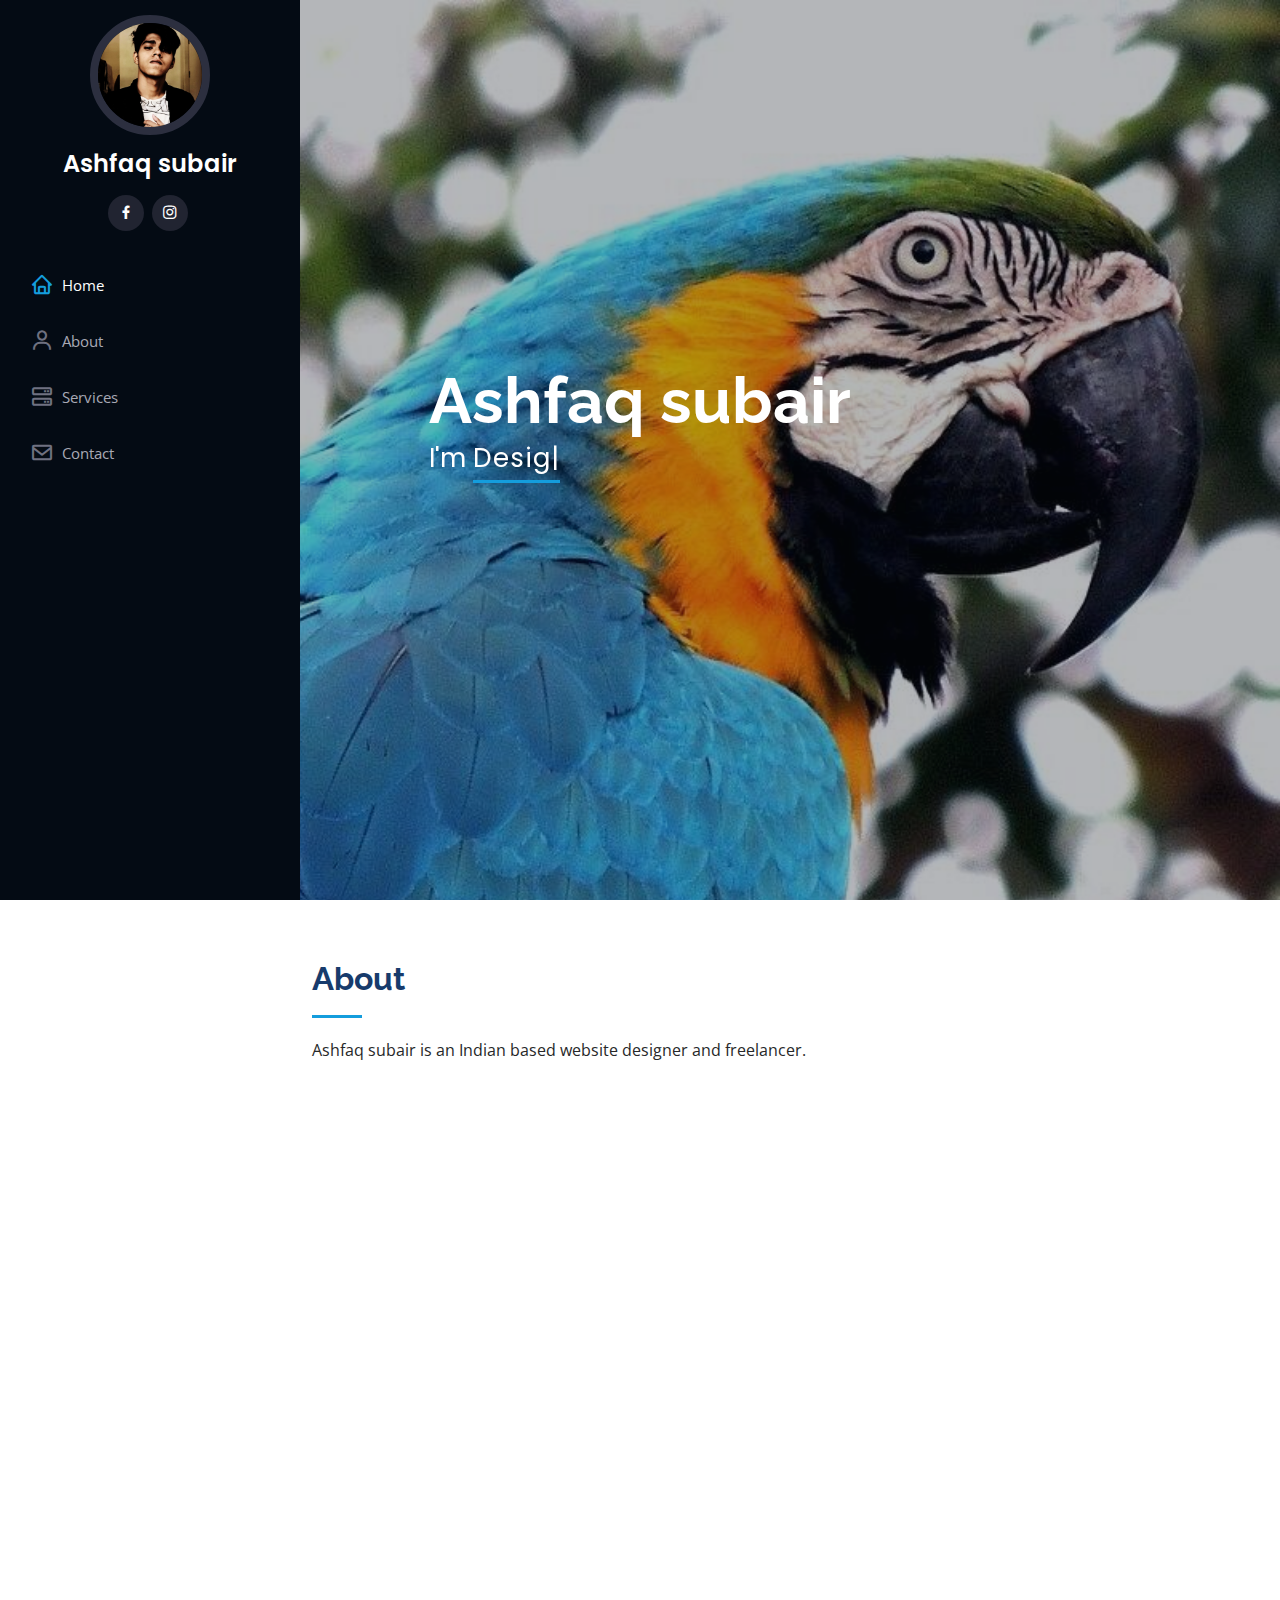
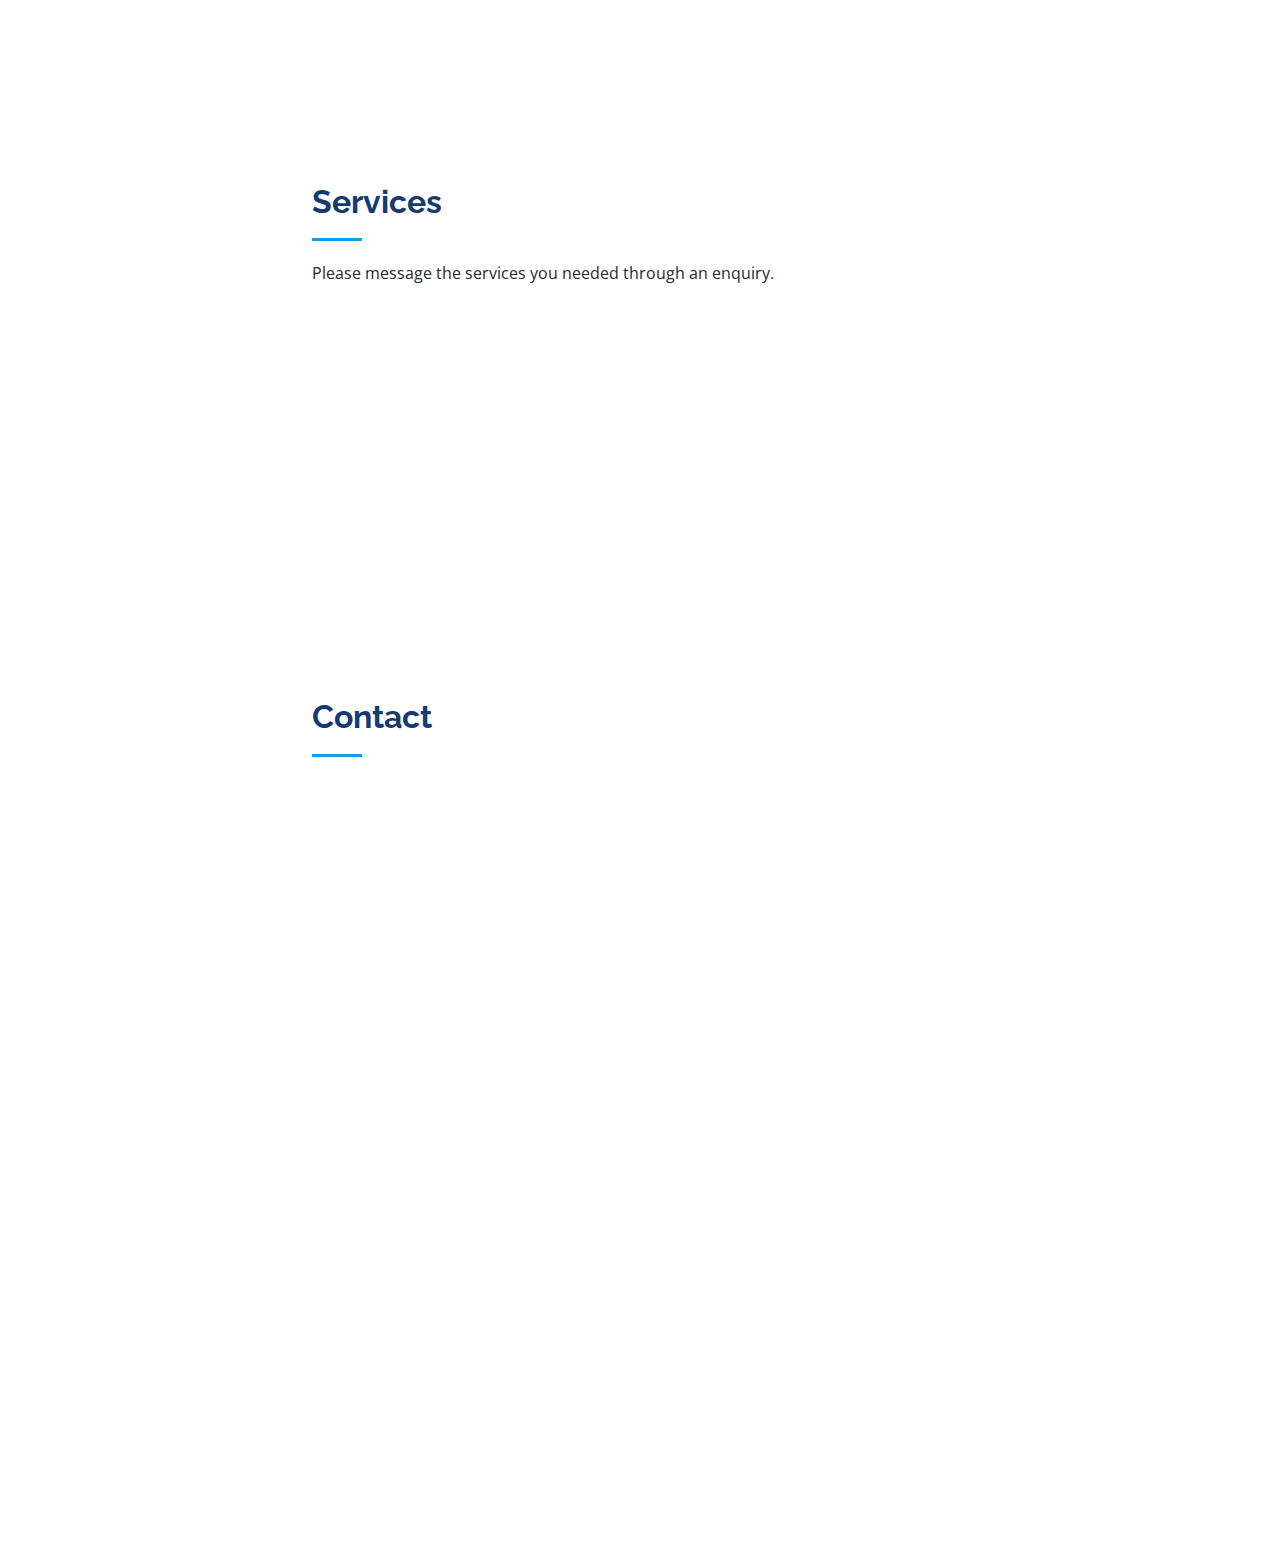
<file: index.html>
<!DOCTYPE html>
<html lang="en">

<head>
  <script data-ad-client="ca-pub-2950415067487313" async src="https://pagead2.googlesyndication.com/pagead/js/adsbygoogle.js"></script>
  <meta charset="utf-8">
  <meta content="width=device-width, initial-scale=1.0" name="viewport">

  <title>welcome</title>
  <meta content="" name="description">
  <meta content="" name="keywords">

  <!-- Favicons -->
  <link href="" rel="icon">
  <link href="assets/img/apple-touch-icon.png" rel="apple-touch-icon">

  <!-- Google Fonts -->
  <link href="https://fonts.googleapis.com/css?family=Open+Sans:300,300i,400,400i,600,600i,700,700i|Raleway:300,300i,400,400i,500,500i,600,600i,700,700i|Poppins:300,300i,400,400i,500,500i,600,600i,700,700i" rel="stylesheet">

  <!-- Vendor CSS Files -->
  <link href="assets/vendor/aos/aos.css" rel="stylesheet">
  <link href="assets/vendor/bootstrap/css/bootstrap.min.css" rel="stylesheet">
  <link href="assets/vendor/bootstrap-icons/bootstrap-icons.css" rel="stylesheet">
  <link href="assets/vendor/boxicons/css/boxicons.min.css" rel="stylesheet">
  <link href="assets/vendor/glightbox/css/glightbox.min.css" rel="stylesheet">
  <link href="assets/vendor/swiper/swiper-bundle.min.css" rel="stylesheet">
  <script src="https://ajax.googleapis.com/ajax/libs/jquery/3.5.1/jquery.min.js"></script>

  <!-- Template Main CSS File -->
  <link href="assets/css/style.css" rel="stylesheet">

  <!-- =======================================================
  * Template Name: iPortfolio - v3.2.0
  * Template URL: https://bootstrapmade.com/iportfolio-bootstrap-portfolio-websites-template/
  * Author: BootstrapMade.com
  * License: https://bootstrapmade.com/license/
  ======================================================== -->
</head>

<body>
 
  


  <!-- ======= Mobile nav toggle button ======= -->
  <i class="bi bi-list mobile-nav-toggle d-xl-none"></i>

  <!-- ======= Header ======= -->
  <header id="header">
    <div class="d-flex flex-column">

      <div class="profile">
        <img src="assets/img/profile-img.jpg" alt="" class="img-fluid rounded-circle">
        <h1 class="text-light"><a href="index.html">Ashfaq subair</a></h1>
        <div class="social-links mt-3 text-center">
          
          <a href="https://www.facebook.com/ashfaq.subair.9" class="facebook"><i class="bx bxl-facebook"></i></a>
          <a href="https://www.instagram.com/ashfaq_vava_10/?hl=en" class="instagram"><i class="bx bxl-instagram"></i></a>
          
        </div>
      </div>

      <nav id="navbar" class="nav-menu navbar">
        <ul>
          <li><a href="#hero" class="nav-link scrollto active"><i class="bx bx-home"></i> <span>Home</span></a></li>
          <li><a href="#about" class="nav-link scrollto"><i class="bx bx-user"></i> <span>About</span></a></li>
          
          <li><a href="#services" class="nav-link scrollto"><i class="bx bx-server"></i> <span>Services</span></a></li>
          <li><a href="#contact" class="nav-link scrollto"><i class="bx bx-envelope"></i> <span>Contact</span></a></li>
        </ul>
      </nav><!-- .nav-menu -->
    </div>
  </header><!-- End Header -->

  <!-- ======= Hero Section ======= -->
  <section id="hero" class="d-flex flex-column justify-content-center align-items-center">
    <div class="hero-container" data-aos="fade-in">
      <h1>Ashfaq subair</h1>
      <p>I'm <span class="typed" data-typed-items="Designer, Developer, Freelancer, Artist"></span></p>
    </div>
  </section><!-- End Hero -->

  <main id="main">

    <!-- ======= About Section ======= -->
    <section id="about" class="about">
      <div class="container">

        <div class="section-title">
          <h2>About</h2>
          <p>Ashfaq subair is an Indian based website designer and freelancer.</p>
        </div>

        <div class="row">
          <div class="col-lg-4" data-aos="fade-right">
            <img src="assets/img/profile-img.jpg" class="img-fluid" alt="">
          </div>
          <div class="col-lg-8 pt-4 pt-lg-0 content" data-aos="fade-left">
            <h3>Web Designer &amp; Developer.</h3>
            
            <div class="row">
              <div class="col-lg-6">
                <ul>
                  <li><i class="bi bi-chevron-right"></i> <strong>Birthday:</strong> <span>16 November 2002</span></li>
                  <li><i class="bi bi-chevron-right"></i> <strong>Website:</strong> <span>ashfaqsubair.tk</span></li>
                  <li><i class="bi bi-chevron-right"></i> <strong>Phone:</strong> <span>+91 9495287998</span></li>
                  <li><i class="bi bi-chevron-right"></i> <strong>City:</strong> <span>Kerala, India</span></li>
                </ul>
              </div>
              <div class="col-lg-6">
                <ul>
                  <li><i class="bi bi-chevron-right"></i> <strong>Age:</strong> <span>18</span></li>
                  <li><i class="bi bi-chevron-right"></i> <strong>Education:</strong> <span>+2</span></li>
                  <li><i class="bi bi-chevron-right"></i> <strong>Email:</strong> <span>ashfaq.subair5@gmail.com</span></li>
                  <li><i class="bi bi-chevron-right"></i> <strong>Freelance:</strong> <span>Available</span></li>
                </ul>
              </div>
            </div>
           <p></p>
          </div>
        </div>

      </div>
    </section><!-- End About Section -->
 


    <!-- ======= Facts Section ======= -->
    <section id="facts" class="facts">
      <div class="container">

        

        <div class="row no-gutters">

          <div class="col-lg-3 col-md-6 d-md-flex align-items-md-stretch" data-aos="fade-up">
            
          </div>

          <div class="col-lg-3 col-md-6 d-md-flex align-items-md-stretch" data-aos="fade-up" data-aos-delay="100">
            <div class="count-box">
              <i class="bi bi-journal-richtext"></i>
              <span data-purecounter-start="0" data-purecounter-end="100" data-purecounter-duration="1" class="purecounter"></span>
              <p><strong>Percent</strong> project submission guaranteed</p>
            </div>
          </div>

          <div class="col-lg-3 col-md-6 d-md-flex align-items-md-stretch" data-aos="fade-up" data-aos-delay="200">
            <div class="count-box">
              <i class="bi bi-headset"></i>
              <span data-purecounter-start="0" data-purecounter-end="24" data-purecounter-duration="1" class="purecounter"></span>
              <p><strong>Hours Of Support</strong></p>
            </div>
          </div>

          <div class="col-lg-3 col-md-6 d-md-flex align-items-md-stretch" data-aos="fade-up" data-aos-delay="300">
            
          </div>

        </div>

      </div>
    </section><!-- End Facts Section -->






    <!-- ======= Services Section ======= -->
    <section id="services" class="services">
      <div class="container">

        <div class="section-title">
          <h2>Services</h2>
          <p>Please message the services you needed through an enquiry.</p>
        </div>

        <div class="row">
          <div class="col-lg-4 col-md-6 icon-box" data-aos="fade-up">
            <div class="icon"><i class="bi bi-briefcase"></i></div>
            <h4 class="title"><a>Web designing</a></h4>
            <p class="description">Designs HTML/CSS templates</p>
          </div>
          <div class="col-lg-4 col-md-6 icon-box" data-aos="fade-up" data-aos-delay="100">
            <div class="icon"><i class="bi bi-card-checklist"></i></div>
            <h4 class="title"><a>Personal static HTML/CSS websites</a></h4>
            <p class="description">Developing personal HTML/CSS Static websites</p>
          </div>
          <div class="col-lg-4 col-md-6 icon-box" data-aos="fade-up" data-aos-delay="200">
            <div class="icon"><i class="bi bi-bar-chart"></i></div>
            <h4 class="title"><a>E-commerce/shopping websites</a></h4>
            <p class="description">Developing E-commerce websites for your store</p>
          </div>
           <div class="col-lg-4 col-md-6 icon-box" data-aos="fade-up" data-aos-delay="200">
            <div class="icon"><i class="bi bi-brush-fill"></i></div>
            <h4 class="title"><a>Pencil drawing art works</a></h4>
            <p class="description">Drawing commissioned pencil drawing works</p>
          </div>
          
        </div>

      </div>
    </section><!-- End Services Section -->

  

    <!-- ======= Contact Section ======= -->
    <section id="contact" class="contact">
      <div class="container">

        <div class="section-title">
          <h2>Contact</h2>
          <p></p>
        </div>

        <div class="row" data-aos="fade-in">

          <div class="col-lg-5 d-flex align-items-stretch">
            <div class="info">
              <div class="address">
                <i class="bi bi-geo-alt"></i>
                <h4>Location:</h4>
                <p>KL SH 39, Chokkad, Kerala 679339, India</p>
              </div>

              <div class="email">
                <i class="bi bi-envelope"></i>
                <h4>Email:</h4>
                <p>ashfaq.subair5@gmail.com</p>
              </div>

              <div class="phone">
                <i class="bi bi-phone"></i>
                <h4>Call:</h4>
                <p>+91 9495287998</p>
              </div>

              <iframe src="https://maps.google.com/maps?q=KL%20SH%2039,%20Chokkad,%20Kerala%20679339,%20India&t=&z=13&ie=UTF8&iwloc=&output=embed" frameborder="0" style="border:0; width: 100%; height: 290px;" allowfullscreen></iframe>
            </div>

          </div>

          <div class="col-lg-7 mt-5 mt-lg-0 d-flex align-items-stretch">
            <form action="" role="form" class="gform">
              <div class="row">
                <div class="form-group col-md-6">
                  <label for="name">Your Name</label>
                  <input type="text" name="name" class="form-control" id="name" required>
                </div>
                <div class="form-group col-md-6">
                  <label for="name">Your Email</label>
                  <input type="email" class="form-control" name="email" id="email" required>
                </div>
              </div>
              <div class="form-group">
                <label for="name">Subject</label>
                <input type="text" class="form-control" name="subject" id="subject" required>
              </div>
              <div class="form-group">
                <label for="name">Message</label>
                <textarea class="form-control" name="message" rows="10" required></textarea>
              </div>
              <div class="my-3">
                <div class="loading">Loading</div>
                <div class="error-message"></div>
                <div class="sent-message">Your message has been sent. Thank you!</div>
              </div>
              <div class="text-center"><button type="submit">Send Message</button></div>
            </form>
          </div>

        </div>

      </div>
    </section><!-- End Contact Section -->

  </main><!-- End #main -->

  <!-- ======= Footer ======= -->
  <footer id="footer">
    <div class="container">
      
      <div class="credits">
        <!-- All the links in the footer should remain intact. -->
        <!-- You can delete the links only if you purchased the pro version. -->
        <!-- Licensing information: https://bootstrapmade.com/license/ -->
        <!-- Purchase the pro version with working PHP/AJAX contact form: https://bootstrapmade.com/iportfolio-bootstrap-portfolio-websites-template/ -->
        
      </div>
    </div>
  </footer><!-- End  Footer -->

  <a href="#" class="back-to-top d-flex align-items-center justify-content-center"><i class="bi bi-arrow-up-short"></i></a>

  <!-- Vendor JS Files -->
  <script src="assets/vendor/aos/aos.js"></script>
  <script src="assets/vendor/bootstrap/js/bootstrap.bundle.min.js"></script>
  <script src="assets/vendor/glightbox/js/glightbox.min.js"></script>
  <script src="assets/vendor/isotope-layout/isotope.pkgd.min.js"></script>
  <script src="assets/vendor/php-email-form/validate.js"></script>
  <script src="assets/vendor/purecounter/purecounter.js"></script>
  <script src="assets/vendor/swiper/swiper-bundle.min.js"></script>
  <script src="assets/vendor/typed.js/typed.min.js"></script>
  <script src="assets/vendor/waypoints/noframework.waypoints.js"></script>

  <!-- Template Main JS File -->
  <script src="assets/js/main.js"></script>
  
</script>
<script>
  $(".gform").submit((e)=>{
      e.preventDefault()
      $.ajax({
          url:"https://script.google.com/macros/s/AKfycbxrpmm9RmIm38_T-6iOPUj9fiol_9BDo2j6csTkxaWGAa0frmzQdzSWeBHqd7JtW8YhRQ/exec",
          data:$(".gform").serialize(),
          method:"post",
          
          success:function (response){
              alert("Form submitted successfully. A reply will be send soon by email.Thank you ")
              window.location.reload()
              //window.location.href="https://google.com"
          },
          error:function (err){
              alert("Something Error")

          }
      })
  })
</script>

</body>

</html>
</file>
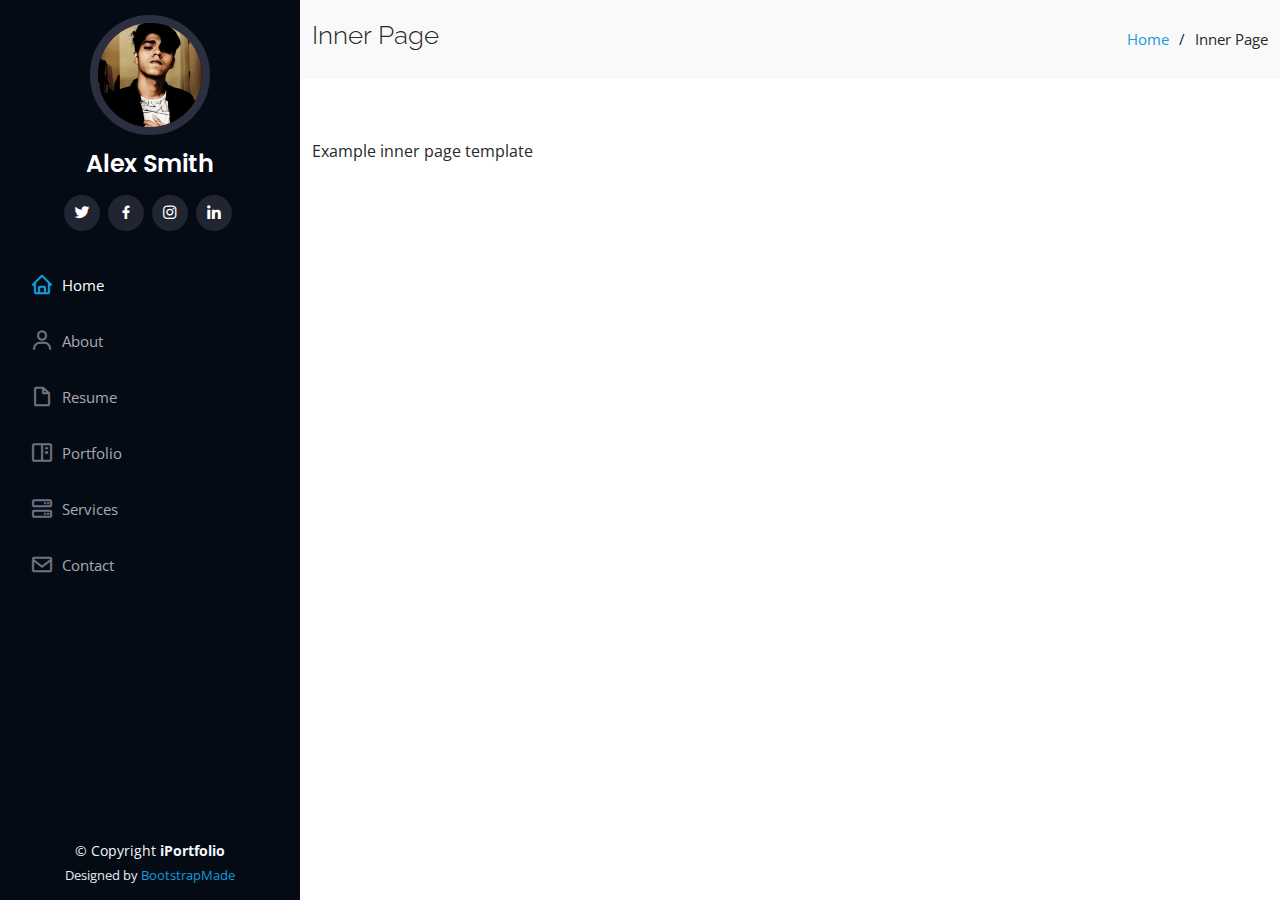
<file: inner-page.html>
<!DOCTYPE html>
<html lang="en">

<head>
  <meta charset="utf-8">
  <meta content="width=device-width, initial-scale=1.0" name="viewport">

  <title>Inner Page - iPortfolio Bootstrap Template</title>
  <meta content="" name="description">
  <meta content="" name="keywords">

  <!-- Favicons -->
  <link href="assets/img/favicon.png" rel="icon">
  <link href="assets/img/apple-touch-icon.png" rel="apple-touch-icon">

  <!-- Google Fonts -->
  <link href="https://fonts.googleapis.com/css?family=Open+Sans:300,300i,400,400i,600,600i,700,700i|Raleway:300,300i,400,400i,500,500i,600,600i,700,700i|Poppins:300,300i,400,400i,500,500i,600,600i,700,700i" rel="stylesheet">

  <!-- Vendor CSS Files -->
  <link href="assets/vendor/aos/aos.css" rel="stylesheet">
  <link href="assets/vendor/bootstrap/css/bootstrap.min.css" rel="stylesheet">
  <link href="assets/vendor/bootstrap-icons/bootstrap-icons.css" rel="stylesheet">
  <link href="assets/vendor/boxicons/css/boxicons.min.css" rel="stylesheet">
  <link href="assets/vendor/glightbox/css/glightbox.min.css" rel="stylesheet">
  <link href="assets/vendor/swiper/swiper-bundle.min.css" rel="stylesheet">

  <!-- Template Main CSS File -->
  <link href="assets/css/style.css" rel="stylesheet">

  <!-- =======================================================
  * Template Name: iPortfolio - v3.2.0
  * Template URL: https://bootstrapmade.com/iportfolio-bootstrap-portfolio-websites-template/
  * Author: BootstrapMade.com
  * License: https://bootstrapmade.com/license/
  ======================================================== -->
</head>

<body>

  <!-- ======= Mobile nav toggle button ======= -->
  <i class="bi bi-list mobile-nav-toggle d-xl-none"></i>

  <!-- ======= Header ======= -->
  <header id="header">
    <div class="d-flex flex-column">

      <div class="profile">
        <img src="assets/img/profile-img.jpg" alt="" class="img-fluid rounded-circle">
        <h1 class="text-light"><a href="index.html">Alex Smith</a></h1>
        <div class="social-links mt-3 text-center">
          <a href="#" class="twitter"><i class="bx bxl-twitter"></i></a>
          <a href="#" class="facebook"><i class="bx bxl-facebook"></i></a>
          <a href="#" class="instagram"><i class="bx bxl-instagram"></i></a>
        
          <a href="#" class="linkedin"><i class="bx bxl-linkedin"></i></a>
        </div>
      </div>

      <nav id="navbar" class="nav-menu navbar">
        <ul>
          <li><a href="#hero" class="nav-link scrollto active"><i class="bx bx-home"></i> <span>Home</span></a></li>
          <li><a href="#about" class="nav-link scrollto"><i class="bx bx-user"></i> <span>About</span></a></li>
          <li><a href="#resume" class="nav-link scrollto"><i class="bx bx-file-blank"></i> <span>Resume</span></a></li>
          <li><a href="#portfolio" class="nav-link scrollto"><i class="bx bx-book-content"></i> <span>Portfolio</span></a></li>
          <li><a href="#services" class="nav-link scrollto"><i class="bx bx-server"></i> <span>Services</span></a></li>
          <li><a href="#contact" class="nav-link scrollto"><i class="bx bx-envelope"></i> <span>Contact</span></a></li>
        </ul>
      </nav><!-- .nav-menu -->
    </div>
  </header><!-- End Header -->

  <main id="main">

    <!-- ======= Breadcrumbs ======= -->
    <section class="breadcrumbs">
      <div class="container">

        <div class="d-flex justify-content-between align-items-center">
          <h2>Inner Page</h2>
          <ol>
            <li><a href="index.html">Home</a></li>
            <li>Inner Page</li>
          </ol>
        </div>

      </div>
    </section><!-- End Breadcrumbs -->

    <section class="inner-page">
      <div class="container">
        <p>
          Example inner page template
        </p>
      </div>
    </section>

  </main><!-- End #main -->

  <!-- ======= Footer ======= -->
  <footer id="footer">
    <div class="container">
      <div class="copyright">
        &copy; Copyright <strong><span>iPortfolio</span></strong>
      </div>
      <div class="credits">
        <!-- All the links in the footer should remain intact. -->
        <!-- You can delete the links only if you purchased the pro version. -->
        <!-- Licensing information: https://bootstrapmade.com/license/ -->
        <!-- Purchase the pro version with working PHP/AJAX contact form: https://bootstrapmade.com/iportfolio-bootstrap-portfolio-websites-template/ -->
        Designed by <a href="https://bootstrapmade.com/">BootstrapMade</a>
      </div>
    </div>
  </footer><!-- End  Footer -->

  <a href="#" class="back-to-top d-flex align-items-center justify-content-center"><i class="bi bi-arrow-up-short"></i></a>

  <!-- Vendor JS Files -->
  <script src="assets/vendor/aos/aos.js"></script>
  <script src="assets/vendor/bootstrap/js/bootstrap.bundle.min.js"></script>
  <script src="assets/vendor/glightbox/js/glightbox.min.js"></script>
  <script src="assets/vendor/isotope-layout/isotope.pkgd.min.js"></script>
  <script src="assets/vendor/php-email-form/validate.js"></script>
  <script src="assets/vendor/purecounter/purecounter.js"></script>
  <script src="assets/vendor/swiper/swiper-bundle.min.js"></script>
  <script src="assets/vendor/typed.js/typed.min.js"></script>
  <script src="assets/vendor/waypoints/noframework.waypoints.js"></script>

  <!-- Template Main JS File -->
  <script src="assets/js/main.js"></script>

</body>

</html>
</file>
<file: assets/css/style.css>
/**
* Template Name: iPortfolio - v3.2.0
* Template URL: https://bootstrapmade.com/iportfolio-bootstrap-portfolio-websites-template/
* Author: BootstrapMade.com
* License: https://bootstrapmade.com/license/
*/

/*--------------------------------------------------------------
# General
--------------------------------------------------------------*/
body {
  font-family: "Open Sans", sans-serif;
  color: #272829;
}

a {
  color: #149ddd;
  text-decoration: none;
}

a:hover {
  color: #37b3ed;
  text-decoration: none;
}

h1, h2, h3, h4, h5, h6 {
  font-family: "Raleway", sans-serif;
}

/*--------------------------------------------------------------
# Back to top button
--------------------------------------------------------------*/
.back-to-top {
  position: fixed;
  visibility: hidden;
  opacity: 0;
  right: 15px;
  bottom: 15px;
  z-index: 996;
  background: #149ddd;
  width: 40px;
  height: 40px;
  border-radius: 50px;
  transition: all 0.4s;
}

.back-to-top i {
  font-size: 28px;
  color: #fff;
  line-height: 0;
}

.back-to-top:hover {
  background: #2eafec;
  color: #fff;
}

.back-to-top.active {
  visibility: visible;
  opacity: 1;
}

/*--------------------------------------------------------------
# Header
--------------------------------------------------------------*/
#header {
  position: fixed;
  top: 0;
  left: 0;
  bottom: 0;
  width: 300px;
  transition: all ease-in-out 0.5s;
  z-index: 9997;
  transition: all 0.5s;
  padding: 0 15px;
  background: #040b14;
  overflow-y: auto;
}

#header .profile img {
  margin: 15px auto;
  display: block;
  width: 120px;
  border: 8px solid #2c2f3f;
}

#header .profile h1 {
  font-size: 24px;
  margin: 0;
  padding: 0;
  font-weight: 600;
  -moz-text-align-last: center;
  text-align-last: center;
  font-family: "Poppins", sans-serif;
}

#header .profile h1 a, #header .profile h1 a:hover {
  color: #fff;
  text-decoration: none;
}

#header .profile .social-links a {
  font-size: 18px;
  display: inline-block;
  background: #212431;
  color: #fff;
  line-height: 1;
  padding: 8px 0;
  margin-right: 4px;
  border-radius: 50%;
  text-align: center;
  width: 36px;
  height: 36px;
  transition: 0.3s;
}

#header .profile .social-links a:hover {
  background: #149ddd;
  color: #fff;
  text-decoration: none;
}

#main {
  margin-left: 300px;
}

@media (max-width: 1199px) {
  #header {
    left: -300px;
  }
  #main {
    margin-left: 0;
  }
}

/*--------------------------------------------------------------
# Navigation Menu
--------------------------------------------------------------*/
/* Desktop Navigation */
.nav-menu {
  padding: 30px 0 0 0;
}

.nav-menu * {
  margin: 0;
  padding: 0;
  list-style: none;
}

.nav-menu > ul > li {
  position: relative;
  white-space: nowrap;
}

.nav-menu a {
  display: flex;
  align-items: center;
  color: #a8a9b4;
  padding: 12px 15px;
  margin-bottom: 8px;
  transition: 0.3s;
  font-size: 15px;
}

.nav-menu a i {
  font-size: 24px;
  padding-right: 8px;
  color: #6f7180;
}

.nav-menu a:hover, .nav-menu .active, .nav-menu li:hover > a {
  text-decoration: none;
  color: #fff;
}

.nav-menu a:hover i, .nav-menu .active i, .nav-menu li:hover > a i {
  color: #149ddd;
}

/* Mobile Navigation */
.mobile-nav-toggle {
  position: fixed;
  right: 15px;
  top: 15px;
  z-index: 9998;
  border: 0;
  font-size: 24px;
  transition: all 0.4s;
  outline: none !important;
  background-color: #149ddd;
  color: #fff;
  width: 40px;
  height: 40px;
  display: inline-flex;
  align-items: center;
  justify-content: center;
  line-height: 0;
  border-radius: 50px;
  cursor: pointer;
}

.mobile-nav-active {
  overflow: hidden;
}

.mobile-nav-active #header {
  left: 0;
}

/*--------------------------------------------------------------
# Hero Section
--------------------------------------------------------------*/
#hero {
  width: 100%;
  height: 100vh;
  background: url("../img/hero-bg.jpg") top center;
  background-size: cover;
  
}

#hero:before {
  content: "";
  background: rgba(5, 13, 24, 0.3);
  position: absolute;
  bottom: 0;
  top: 0;
  left: 0;
  right: 0;
  z-index: 1;
}

#hero .hero-container {
  position: relative;
  z-index: 2;
  min-width: 300px;
}

#hero h1 {
  margin: 0 0 10px 0;
  font-size: 64px;
  font-weight: 700;
  line-height: 56px;
  color: #fff;
}

#hero p {
  color: #fff;
  margin-bottom: 50px;
  font-size: 26px;
  font-family: "Poppins", sans-serif;
}

#hero p span {
  color: #fff;
  padding-bottom: 4px;
  letter-spacing: 1px;
  border-bottom: 3px solid #149ddd;
}

@media (min-width: 1024px) {
  #hero {
    background-attachment: fixed;
  }
}

@media (max-width: 768px) {
  #hero h1 {
    font-size: 28px;
    line-height: 36px;
  }
  #hero h2 {
    font-size: 18px;
    line-height: 24px;
    margin-bottom: 30px;
  }
}

/*--------------------------------------------------------------
# Sections General
--------------------------------------------------------------*/
section {
  padding: 60px 0;
  overflow: hidden;
}

.section-bg {
  background: #f5f8fd;
}

.section-title {
  padding-bottom: 30px;
}

.section-title h2 {
  font-size: 32px;
  font-weight: bold;
  margin-bottom: 20px;
  padding-bottom: 20px;
  position: relative;
  color: #173b6c;
}

.section-title h2::after {
  content: '';
  position: absolute;
  display: block;
  width: 50px;
  height: 3px;
  background: #149ddd;
  bottom: 0;
  left: 0;
}

.section-title p {
  margin-bottom: 0;
}

/*--------------------------------------------------------------
# About
--------------------------------------------------------------*/
.about .content h3 {
  font-weight: 700;
  font-size: 26px;
  color: #173b6c;
}

.about .content ul {
  list-style: none;
  padding: 0;
}

.about .content ul li {
  margin-bottom: 20px;
  display: flex;
  align-items: center;
}

.about .content ul strong {
  margin-right: 10px;
}

.about .content ul i {
  font-size: 16px;
  margin-right: 5px;
  color: #149ddd;
  line-height: 0;
}

.about .content p:last-child {
  margin-bottom: 0;
}

/*--------------------------------------------------------------
# Facts
--------------------------------------------------------------*/
.facts {
  padding-bottom: 30px;
}

.facts .count-box {
  padding: 30px;
  width: 100%;
}

.facts .count-box i {
  display: block;
  font-size: 44px;
  color: #149ddd;
  float: left;
  line-height: 0;
}

.facts .count-box span {
  font-size: 48px;
  line-height: 40px;
  display: block;
  font-weight: 700;
  color: #050d18;
  margin-left: 60px;
}

.facts .count-box p {
  padding: 15px 0 0 0;
  margin: 0 0 0 60px;
  font-family: "Raleway", sans-serif;
  font-size: 14px;
  color: #122f57;
}

.facts .count-box a {
  font-weight: 600;
  display: block;
  margin-top: 20px;
  color: #122f57;
  font-size: 15px;
  font-family: "Poppins", sans-serif;
  transition: ease-in-out 0.3s;
}

.facts .count-box a:hover {
  color: #1f5297;
}

/*--------------------------------------------------------------
# Akills
--------------------------------------------------------------*/
.skills .progress {
  height: 60px;
  display: block;
  background: none;
  border-radius: 0;
}

.skills .progress .skill {
  padding: 0;
  margin: 0 0 6px 0;
  text-transform: uppercase;
  display: block;
  font-weight: 600;
  font-family: "Poppins", sans-serif;
  color: #050d18;
}

.skills .progress .skill .val {
  float: right;
  font-style: normal;
}

.skills .progress-bar-wrap {
  background: #dce8f8;
  height: 10px;
}

.skills .progress-bar {
  width: 1px;
  height: 10px;
  transition: .9s;
  background-color: #149ddd;
}

/*--------------------------------------------------------------
# Resume
--------------------------------------------------------------*/
.resume .resume-title {
  font-size: 26px;
  font-weight: 700;
  margin-top: 20px;
  margin-bottom: 20px;
  color: #050d18;
}

.resume .resume-item {
  padding: 0 0 20px 20px;
  margin-top: -2px;
  border-left: 2px solid #1f5297;
  position: relative;
}

.resume .resume-item h4 {
  line-height: 18px;
  font-size: 18px;
  font-weight: 600;
  text-transform: uppercase;
  font-family: "Poppins", sans-serif;
  color: #050d18;
  margin-bottom: 10px;
}

.resume .resume-item h5 {
  font-size: 16px;
  background: #e4edf9;
  padding: 5px 15px;
  display: inline-block;
  font-weight: 600;
  margin-bottom: 10px;
}

.resume .resume-item ul {
  padding-left: 20px;
}

.resume .resume-item ul li {
  padding-bottom: 10px;
}

.resume .resume-item:last-child {
  padding-bottom: 0;
}

.resume .resume-item::before {
  content: "";
  position: absolute;
  width: 16px;
  height: 16px;
  border-radius: 50px;
  left: -9px;
  top: 0;
  background: #fff;
  border: 2px solid #1f5297;
}

/*--------------------------------------------------------------
# Portfolio
--------------------------------------------------------------*/
.portfolio .portfolio-item {
  margin-bottom: 30px;
}

.portfolio #portfolio-flters {
  padding: 0;
  margin: 0 auto 35px auto;
  list-style: none;
  text-align: center;
  background: #fff;
  border-radius: 50px;
  padding: 2px 15px;
}

.portfolio #portfolio-flters li {
  cursor: pointer;
  display: inline-block;
  padding: 10px 15px 8px 15px;
  font-size: 14px;
  font-weight: 600;
  line-height: 1;
  text-transform: uppercase;
  color: #272829;
  margin-bottom: 5px;
  transition: all 0.3s ease-in-out;
}

.portfolio #portfolio-flters li:hover, .portfolio #portfolio-flters li.filter-active {
  color: #149ddd;
}

.portfolio #portfolio-flters li:last-child {
  margin-right: 0;
}

.portfolio .portfolio-wrap {
  transition: 0.3s;
  position: relative;
  overflow: hidden;
  z-index: 1;
}

.portfolio .portfolio-wrap::before {
  content: "";
  background: rgba(255, 255, 255, 0.5);
  position: absolute;
  left: 0;
  right: 0;
  top: 0;
  bottom: 0;
  transition: all ease-in-out 0.3s;
  z-index: 2;
  opacity: 0;
}

.portfolio .portfolio-wrap .portfolio-links {
  opacity: 1;
  left: 0;
  right: 0;
  bottom: -60px;
  z-index: 3;
  position: absolute;
  transition: all ease-in-out 0.3s;
  display: flex;
  justify-content: center;
}

.portfolio .portfolio-wrap .portfolio-links a {
  color: #fff;
  font-size: 28px;
  text-align: center;
  background: rgba(20, 157, 221, 0.75);
  transition: 0.3s;
  width: 50%;
}

.portfolio .portfolio-wrap .portfolio-links a:hover {
  background: rgba(20, 157, 221, 0.95);
}

.portfolio .portfolio-wrap .portfolio-links a + a {
  border-left: 1px solid #37b3ed;
}

.portfolio .portfolio-wrap:hover::before {
  top: 0;
  left: 0;
  right: 0;
  bottom: 0;
  opacity: 1;
}

.portfolio .portfolio-wrap:hover .portfolio-links {
  opacity: 1;
  bottom: 0;
}

/*--------------------------------------------------------------
# Portfolio Details
--------------------------------------------------------------*/
.portfolio-details {
  padding-top: 40px;
}

.portfolio-details .portfolio-details-slider img {
  width: 100%;
}

.portfolio-details .portfolio-details-slider .swiper-pagination {
  margin-top: 20px;
  position: relative;
}

.portfolio-details .portfolio-details-slider .swiper-pagination .swiper-pagination-bullet {
  width: 12px;
  height: 12px;
  background-color: #fff;
  opacity: 1;
  border: 1px solid #149ddd;
}

.portfolio-details .portfolio-details-slider .swiper-pagination .swiper-pagination-bullet-active {
  background-color: #149ddd;
}

.portfolio-details .portfolio-info {
  padding: 30px;
  box-shadow: 0px 0 30px rgba(5, 13, 24, 0.08);
}

.portfolio-details .portfolio-info h3 {
  font-size: 22px;
  font-weight: 700;
  margin-bottom: 20px;
  padding-bottom: 20px;
  border-bottom: 1px solid #eee;
}

.portfolio-details .portfolio-info ul {
  list-style: none;
  padding: 0;
  font-size: 15px;
}

.portfolio-details .portfolio-info ul li + li {
  margin-top: 10px;
}

.portfolio-details .portfolio-description {
  padding-top: 30px;
}

.portfolio-details .portfolio-description h2 {
  font-size: 26px;
  font-weight: 700;
  margin-bottom: 20px;
}

.portfolio-details .portfolio-description p {
  padding: 0;
}

/*--------------------------------------------------------------
# Services
--------------------------------------------------------------*/
.services .icon-box {
  margin-bottom: 20px;
}

.services .icon {
  float: left;
  display: flex;
  align-items: center;
  justify-content: center;
  width: 54px;
  height: 54px;
  background: #149ddd;
  border-radius: 50%;
  transition: 0.5s;
  border: 1px solid #149ddd;
}

.services .icon i {
  color: #fff;
  font-size: 24px;
  line-height: 0;
}

.services .icon-box:hover .icon {
  background: #fff;
}

.services .icon-box:hover .icon i {
  color: #149ddd;
}

.services .title {
  margin-left: 80px;
  font-weight: 700;
  margin-bottom: 15px;
  font-size: 18px;
}

.services .title a {
  color: #343a40;
}

.services .title a:hover {
  color: #149ddd;
}

.services .description {
  margin-left: 80px;
  line-height: 24px;
  font-size: 14px;
}

/*--------------------------------------------------------------
# Testimonials
--------------------------------------------------------------*/
.testimonials .testimonial-item {
  box-sizing: content-box;
  text-align: center;
  min-height: 320px;
}

.testimonials .testimonial-item .testimonial-img {
  width: 90px;
  border-radius: 50%;
  margin: 0 auto;
}

.testimonials .testimonial-item h3 {
  font-size: 18px;
  font-weight: bold;
  margin: 10px 0 5px 0;
  color: #111;
}

.testimonials .testimonial-item h4 {
  font-size: 14px;
  color: #999;
  margin: 0;
}

.testimonials .testimonial-item .quote-icon-left, .testimonials .testimonial-item .quote-icon-right {
  color: #c3e8fa;
  font-size: 26px;
}

.testimonials .testimonial-item .quote-icon-left {
  display: inline-block;
  left: -5px;
  position: relative;
}

.testimonials .testimonial-item .quote-icon-right {
  display: inline-block;
  right: -5px;
  position: relative;
  top: 10px;
}

.testimonials .testimonial-item p {
  font-style: italic;
  margin: 0 15px 15px 15px;
  padding: 20px;
  background: #fff;
  position: relative;
  margin-bottom: 35px;
  border-radius: 6px;
  box-shadow: 0px 2px 15px rgba(0, 0, 0, 0.1);
}

.testimonials .testimonial-item p::after {
  content: "";
  width: 0;
  height: 0;
  border-top: 20px solid #fff;
  border-right: 20px solid transparent;
  border-left: 20px solid transparent;
  position: absolute;
  bottom: -20px;
  left: calc(50% - 20px);
}

.testimonials .swiper-pagination {
  margin-top: 20px;
  position: relative;
}

.testimonials .swiper-pagination .swiper-pagination-bullet {
  width: 12px;
  height: 12px;
  background-color: #fff;
  opacity: 1;
  border: 1px solid #149ddd;
}

.testimonials .swiper-pagination .swiper-pagination-bullet-active {
  background-color: #149ddd;
}

/*--------------------------------------------------------------
# Contact
--------------------------------------------------------------*/
.contact {
  padding-bottom: 130px;
}

.contact .info {
  padding: 30px;
  background: #fff;
  width: 100%;
  box-shadow: 0 0 24px 0 rgba(0, 0, 0, 0.12);
}

.contact .info i {
  font-size: 20px;
  color: #149ddd;
  float: left;
  width: 44px;
  height: 44px;
  background: #dff3fc;
  display: flex;
  justify-content: center;
  align-items: center;
  border-radius: 50px;
  transition: all 0.3s ease-in-out;
}

.contact .info h4 {
  padding: 0 0 0 60px;
  font-size: 22px;
  font-weight: 600;
  margin-bottom: 5px;
  color: #050d18;
}

.contact .info p {
  padding: 0 0 10px 60px;
  margin-bottom: 20px;
  font-size: 14px;
  color: #173b6c;
}

.contact .info .email p {
  padding-top: 5px;
}

.contact .info .social-links {
  padding-left: 60px;
}

.contact .info .social-links a {
  font-size: 18px;
  display: inline-block;
  background: #333;
  color: #fff;
  line-height: 1;
  padding: 8px 0;
  border-radius: 50%;
  text-align: center;
  width: 36px;
  height: 36px;
  transition: 0.3s;
  margin-right: 10px;
}

.contact .info .social-links a:hover {
  background: #149ddd;
  color: #fff;
}

.contact .info .email:hover i, .contact .info .address:hover i, .contact .info .phone:hover i {
  background: #149ddd;
  color: #fff;
}

.contact .gform {
  width: 100%;
  padding: 30px;
  background: #fff;
  box-shadow: 0 0 24px 0 rgba(0, 0, 0, 0.12);
}

.contact .gform .form-group {
  padding-bottom: 8px;
}

.contact .gform .validate {
  display: none;
  color: red;
  margin: 0 0 15px 0;
  font-weight: 400;
  font-size: 13px;
}

.contact .gform .error-message {
  display: none;
  color: #fff;
  background: #ed3c0d;
  text-align: left;
  padding: 15px;
  font-weight: 600;
}

.contact .gform .error-message br + br {
  margin-top: 25px;
}

.contact .gform .sent-message {
  display: none;
  color: #fff;
  background: #18d26e;
  text-align: center;
  padding: 15px;
  font-weight: 600;
}

.contact .gform .loading {
  display: none;
  background: #fff;
  text-align: center;
  padding: 15px;
}

.contact .gform .loading:before {
  content: "";
  display: inline-block;
  border-radius: 50%;
  width: 24px;
  height: 24px;
  margin: 0 10px -6px 0;
  border: 3px solid #18d26e;
  border-top-color: #eee;
  -webkit-animation: animate-loading 1s linear infinite;
  animation: animate-loading 1s linear infinite;
}

.contact .gform .form-group {
  margin-bottom: 15px;
}

.contact .gform label {
  padding-bottom: 8px;
}

.contact .gform input, .contact .gform textarea {
  border-radius: 0;
  box-shadow: none;
  font-size: 14px;
}

.contact .gform input {
  height: 44px;
}

.contact .gform textarea {
  padding: 10px 15px;
}

.contact .gform button[type="submit"] {
  background: #149ddd;
  border: 0;
  padding: 10px 24px;
  color: #fff;
  transition: 0.4s;
  border-radius: 4px;
}

.contact .gform button[type="submit"]:hover {
  background: #37b3ed;
}

@-webkit-keyframes animate-loading {
  0% {
    transform: rotate(0deg);
  }
  100% {
    transform: rotate(360deg);
  }
}

@keyframes animate-loading {
  0% {
    transform: rotate(0deg);
  }
  100% {
    transform: rotate(360deg);
  }
}

/*--------------------------------------------------------------
# Breadcrumbs
--------------------------------------------------------------*/
.breadcrumbs {
  padding: 20px 0;
  background: #f9f9f9;
}

.breadcrumbs h2 {
  font-size: 26px;
  font-weight: 300;
}

.breadcrumbs ol {
  display: flex;
  flex-wrap: wrap;
  list-style: none;
  padding: 0;
  margin: 0;
  font-size: 15px;
}

.breadcrumbs ol li + li {
  padding-left: 10px;
}

.breadcrumbs ol li + li::before {
  display: inline-block;
  padding-right: 10px;
  color: #0e2442;
  content: "/";
}

@media (max-width: 768px) {
  .breadcrumbs .d-flex {
    display: block !important;
  }
  .breadcrumbs ol {
    display: block;
  }
  .breadcrumbs ol li {
    display: inline-block;
  }
}

/*--------------------------------------------------------------
# Footer
--------------------------------------------------------------*/
#footer {
  padding: 15px;
  color: #f4f6fd;
  font-size: 14px;
  position: fixed;
  left: 0;
  bottom: 0;
  width: 300px;
  z-index: 9999;
  background: #040b14;
}

#footer .copyright {
  text-align: center;
}

#footer .credits {
  padding-top: 5px;
  text-align: center;
  font-size: 13px;
  color: #eaebf0;
}

@media (max-width: 1199px) {
  #footer {
    position: static;
    width: auto;
    padding-right: 20px 15px;
  }
}
</file>
